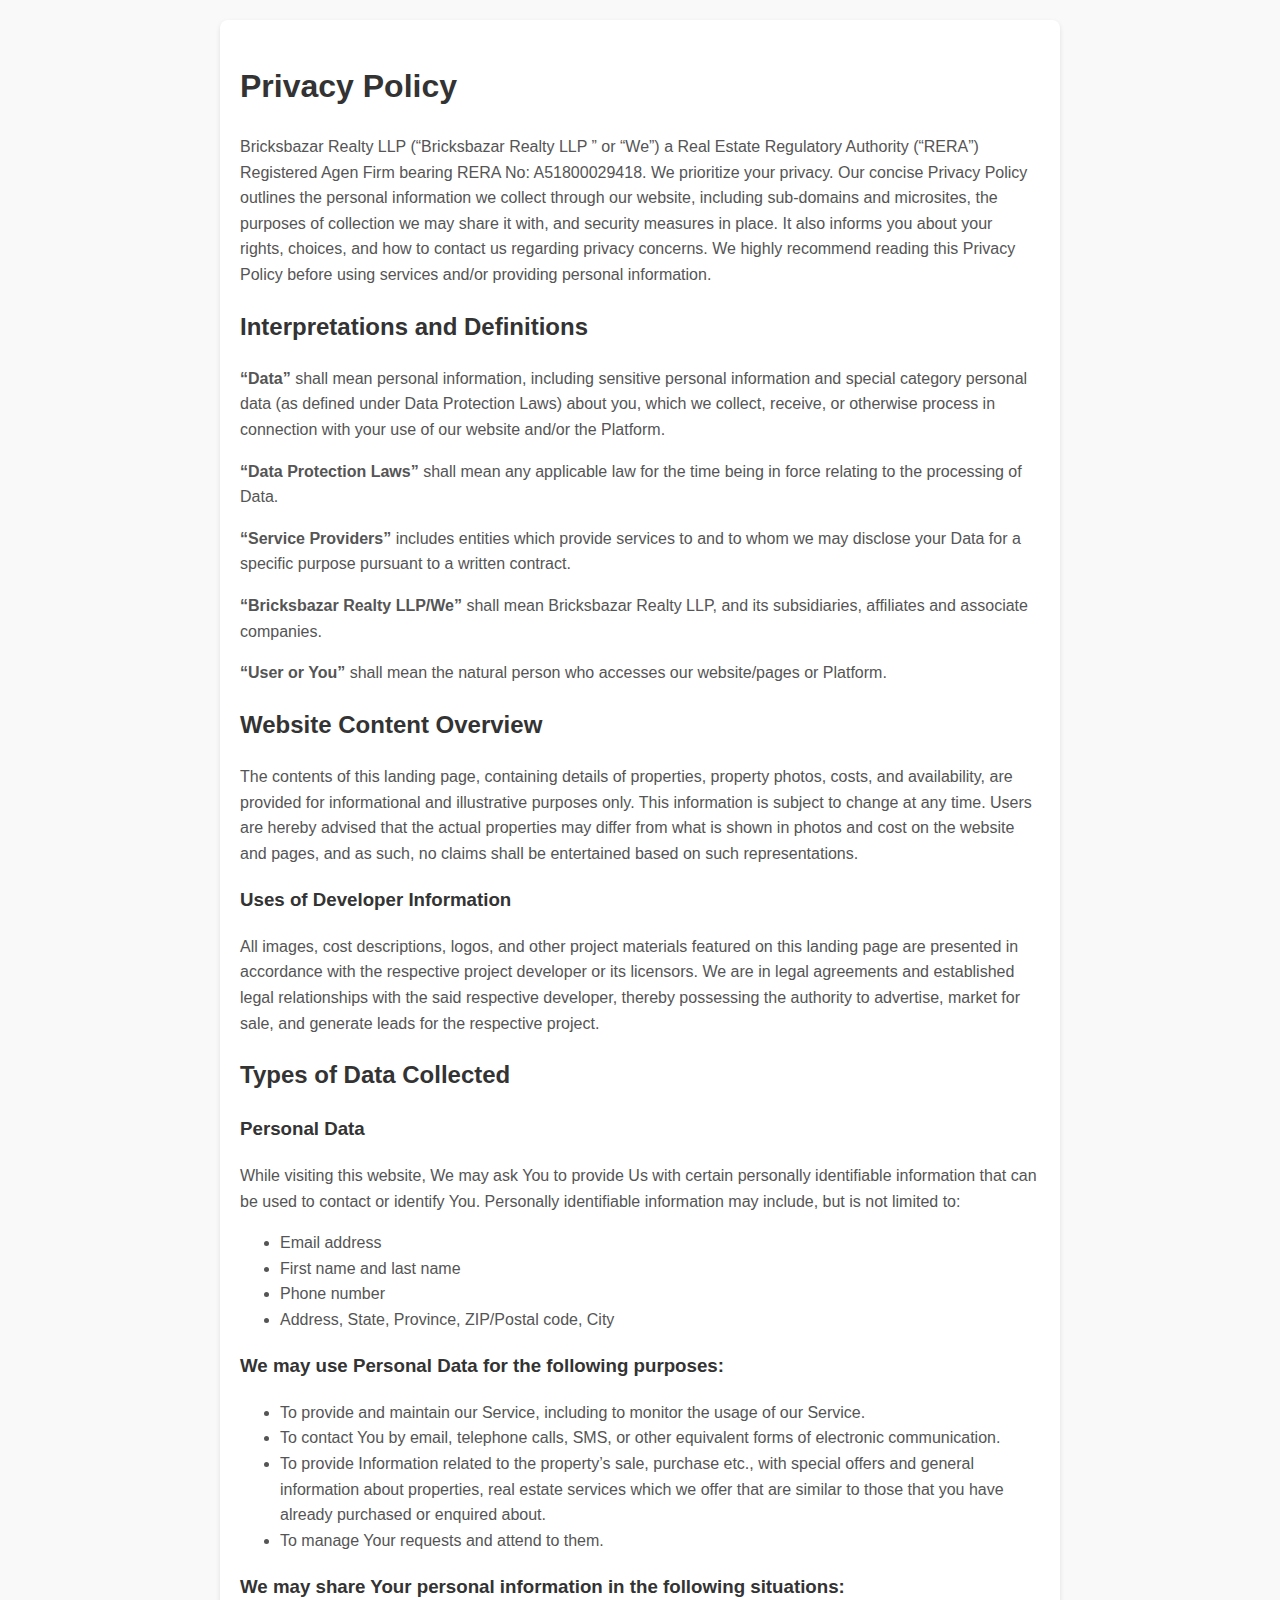
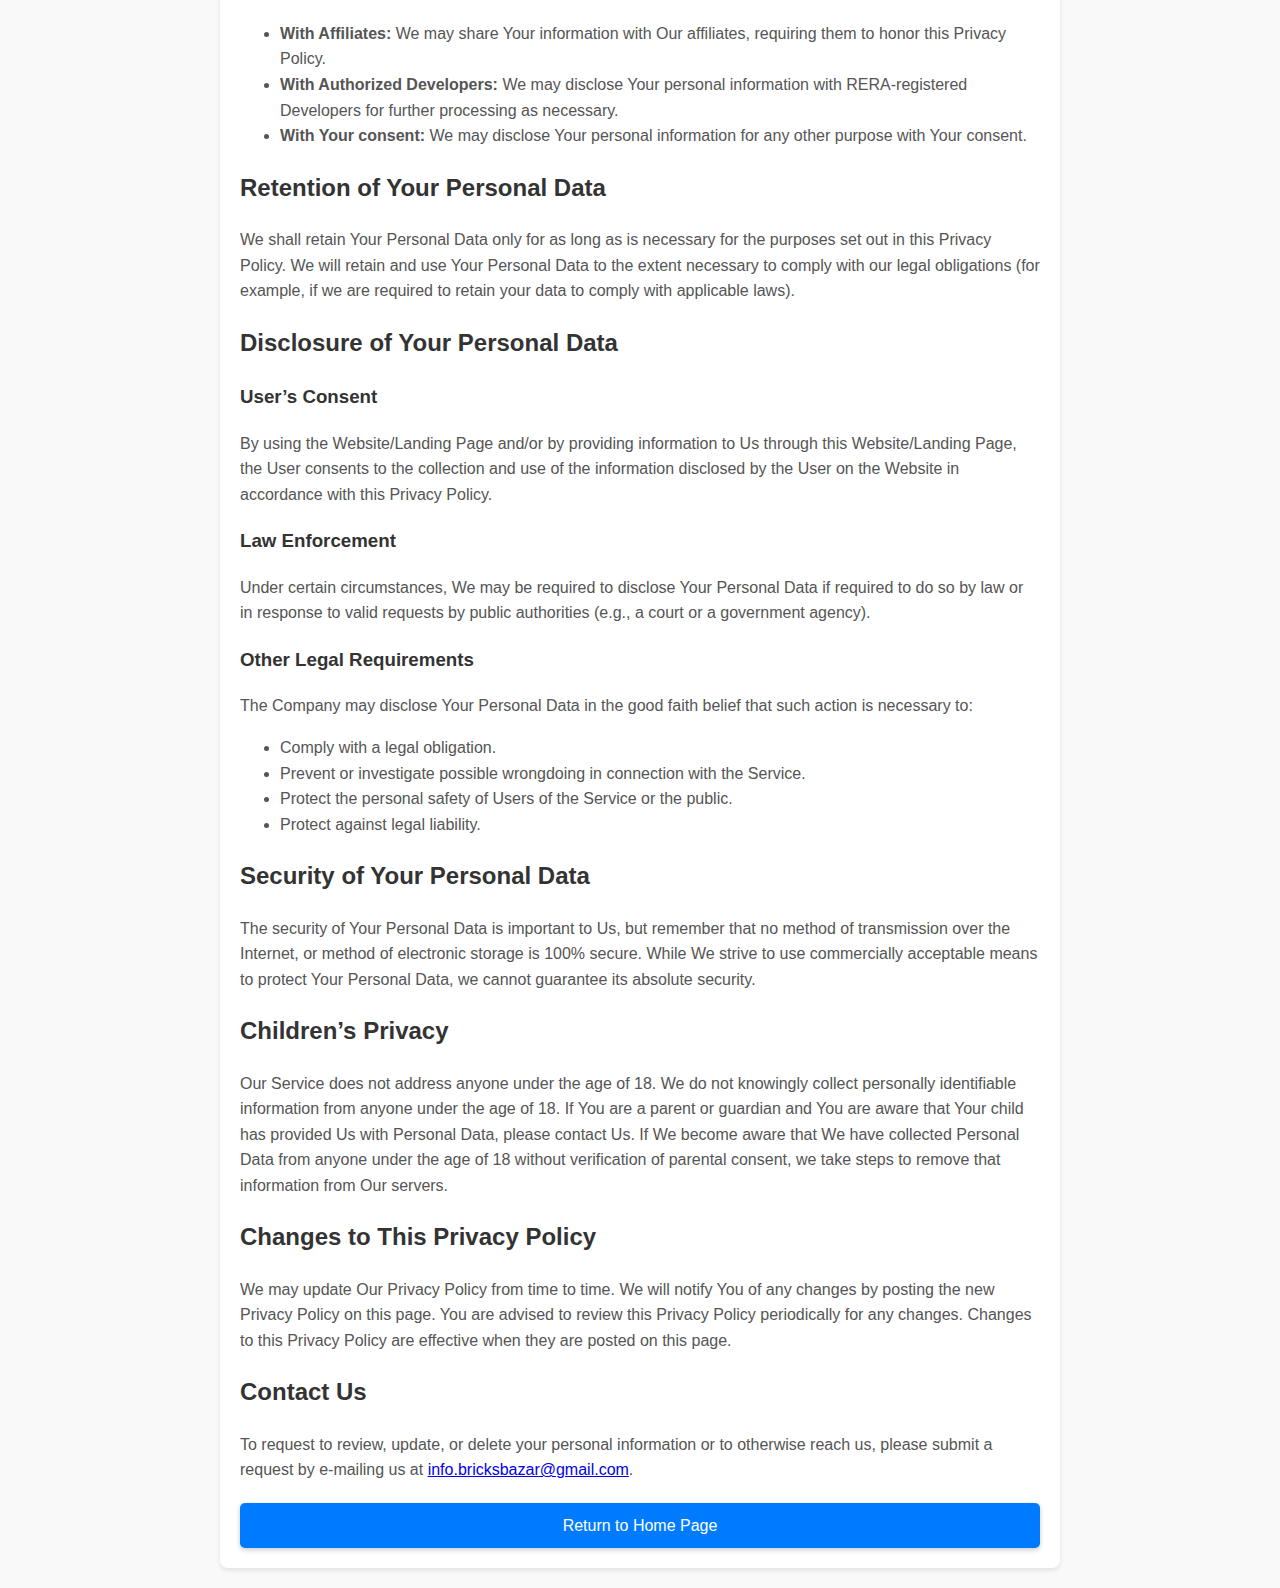
<file: Privacy-Policy.html>
<!DOCTYPE html>
<html lang="en">

<head>
    <meta charset="UTF-8">
    <meta name="viewport" content="width=device-width, initial-scale=1.0">
    <title>Privacy Policy</title>
    <style>
        body {
            margin: 0;
            font-family: Arial, sans-serif;
            line-height: 1.6;
            background-color: #f9f9f9;
        }

        .container {
            max-width: 800px;
            margin: 20px auto;
            padding: 20px;
            background: #fff;
            box-shadow: 0 2px 5px rgba(0, 0, 0, 0.1);
            border-radius: 8px;
        }

        h1,
        h2,
        h3 {
            color: #333;
        }

        p,
        ul,
        li {
            color: #555;
        }

        .home-button {
            display: block;
            margin: 20px auto 0;
            padding: 10px 20px;
            background-color: #007bff;
            color: #fff;
            text-align: center;
            text-decoration: none;
            font-size: 16px;
            border-radius: 5px;
            box-shadow: 0 2px 5px rgba(0, 0, 0, 0.2);
            transition: background-color 0.3s ease;
        }

        .home-button:hover {
            background-color: #0056b3;
        }
    </style>
</head>

<body>
    <div class="container">
        <h1>Privacy Policy</h1>
        <p>Bricksbazar Realty LLP (“Bricksbazar Realty LLP ” or “We”) a Real Estate Regulatory Authority (“RERA”)
            Registered Agen Firm bearing RERA No: A51800029418. We prioritize your privacy. Our concise Privacy Policy
            outlines the personal information we collect through our website, including sub-domains and microsites, the
            purposes of collection we may share it with, and security measures in place. It also informs you about your
            rights, choices, and how to contact us regarding privacy concerns. We highly recommend reading this Privacy
            Policy before using services and/or providing personal information.</p>

        <h2>Interpretations and Definitions</h2>
        <p>
            <strong>“Data”</strong> shall mean personal information, including sensitive personal information and
            special category personal data (as defined under Data Protection Laws) about you, which we collect, receive,
            or otherwise process in connection with your use of our website and/or the Platform.
        </p>
        <p>
            <strong>“Data Protection Laws”</strong> shall mean any applicable law for the time being in force relating
            to the processing of Data.
        </p>
        <p>
            <strong>“Service Providers”</strong> includes entities which provide services to and to whom we may disclose
            your Data for a specific purpose pursuant to a written contract.
        </p>
        <p>
            <strong>“Bricksbazar Realty LLP/We”</strong> shall mean Bricksbazar Realty LLP, and its subsidiaries,
            affiliates and associate companies.
        </p>
        <p>
            <strong>“User or You”</strong> shall mean the natural person who accesses our website/pages or Platform.
        </p>

        <h2>Website Content Overview</h2>
        <p>The contents of this landing page, containing details of properties, property photos, costs, and
            availability, are provided for informational and illustrative purposes only. This information is subject to
            change at any time. Users are hereby advised that the actual properties may differ from what is shown in
            photos and cost on the website and pages, and as such, no claims shall be entertained based on such
            representations.</p>

        <h3>Uses of Developer Information</h3>
        <p>All images, cost descriptions, logos, and other project materials featured on this landing page are presented
            in accordance with the respective project developer or its licensors. We are in legal agreements and
            established legal relationships with the said respective developer, thereby possessing the authority to
            advertise, market for sale, and generate leads for the respective project.</p>

        <h2>Types of Data Collected</h2>
        <h3>Personal Data</h3>
        <p>While visiting this website, We may ask You to provide Us with certain personally identifiable information
            that can be used to contact or identify You. Personally identifiable information may include, but is not
            limited to:</p>
        <ul>
            <li>Email address</li>
            <li>First name and last name</li>
            <li>Phone number</li>
            <li>Address, State, Province, ZIP/Postal code, City</li>
        </ul>

        <h3>We may use Personal Data for the following purposes:</h3>
        <ul>
            <li>To provide and maintain our Service, including to monitor the usage of our Service.</li>
            <li>To contact You by email, telephone calls, SMS, or other equivalent forms of electronic communication.
            </li>
            <li>To provide Information related to the property’s sale, purchase etc., with special offers and general
                information about properties, real estate services which we offer that are similar to those that you
                have already purchased or enquired about.</li>
            <li>To manage Your requests and attend to them.</li>
        </ul>

        <h3>We may share Your personal information in the following situations:</h3>
        <ul>
            <li><strong>With Affiliates:</strong> We may share Your information with Our affiliates, requiring them to
                honor this Privacy Policy.</li>
            <li><strong>With Authorized Developers:</strong> We may disclose Your personal information with
                RERA-registered Developers for further processing as necessary.</li>
            <li><strong>With Your consent:</strong> We may disclose Your personal information for any other purpose with
                Your consent.</li>
        </ul>

        <h2>Retention of Your Personal Data</h2>
        <p>We shall retain Your Personal Data only for as long as is necessary for the purposes set out in this Privacy
            Policy. We will retain and use Your Personal Data to the extent necessary to comply with our legal
            obligations (for example, if we are required to retain your data to comply with applicable laws).</p>

        <h2>Disclosure of Your Personal Data</h2>
        <h3>User’s Consent</h3>
        <p>By using the Website/Landing Page and/or by providing information to Us through this Website/Landing Page,
            the User consents to the collection and use of the information disclosed by the User on the Website in
            accordance with this Privacy Policy.</p>

        <h3>Law Enforcement</h3>
        <p>Under certain circumstances, We may be required to disclose Your Personal Data if required to do so by law or
            in response to valid requests by public authorities (e.g., a court or a government agency).</p>

        <h3>Other Legal Requirements</h3>
        <p>The Company may disclose Your Personal Data in the good faith belief that such action is necessary to:</p>
        <ul>
            <li>Comply with a legal obligation.</li>
            <li>Prevent or investigate possible wrongdoing in connection with the Service.</li>
            <li>Protect the personal safety of Users of the Service or the public.</li>
            <li>Protect against legal liability.</li>
        </ul>

        <h2>Security of Your Personal Data</h2>
        <p>The security of Your Personal Data is important to Us, but remember that no method of transmission over the
            Internet, or method of electronic storage is 100% secure. While We strive to use commercially acceptable
            means to protect Your Personal Data, we cannot guarantee its absolute security.</p>

        <h2>Children’s Privacy</h2>
        <p>Our Service does not address anyone under the age of 18. We do not knowingly collect personally identifiable
            information from anyone under the age of 18. If You are a parent or guardian and You are aware that Your
            child has provided Us with Personal Data, please contact Us. If We become aware that We have collected
            Personal Data from anyone under the age of 18 without verification of parental consent, we take steps to
            remove that information from Our servers.</p>

        <h2>Changes to This Privacy Policy</h2>
        <p>We may update Our Privacy Policy from time to time. We will notify You of any changes by posting the new
            Privacy Policy on this page. You are advised to review this Privacy Policy periodically for any changes.
            Changes to this Privacy Policy are effective when they are posted on this page.</p>

        <h2>Contact Us</h2>
        <p>To request to review, update, or delete your personal information or to otherwise reach us, please submit a
            request by e-mailing us at <a href="mailto:info.bricksbazar@gmail.com">info.bricksbazar@gmail.com</a>.</p>

        <a href="index.html" class="home-button">Return to Home Page</a>
    </div>
</body>

</html>
</file>
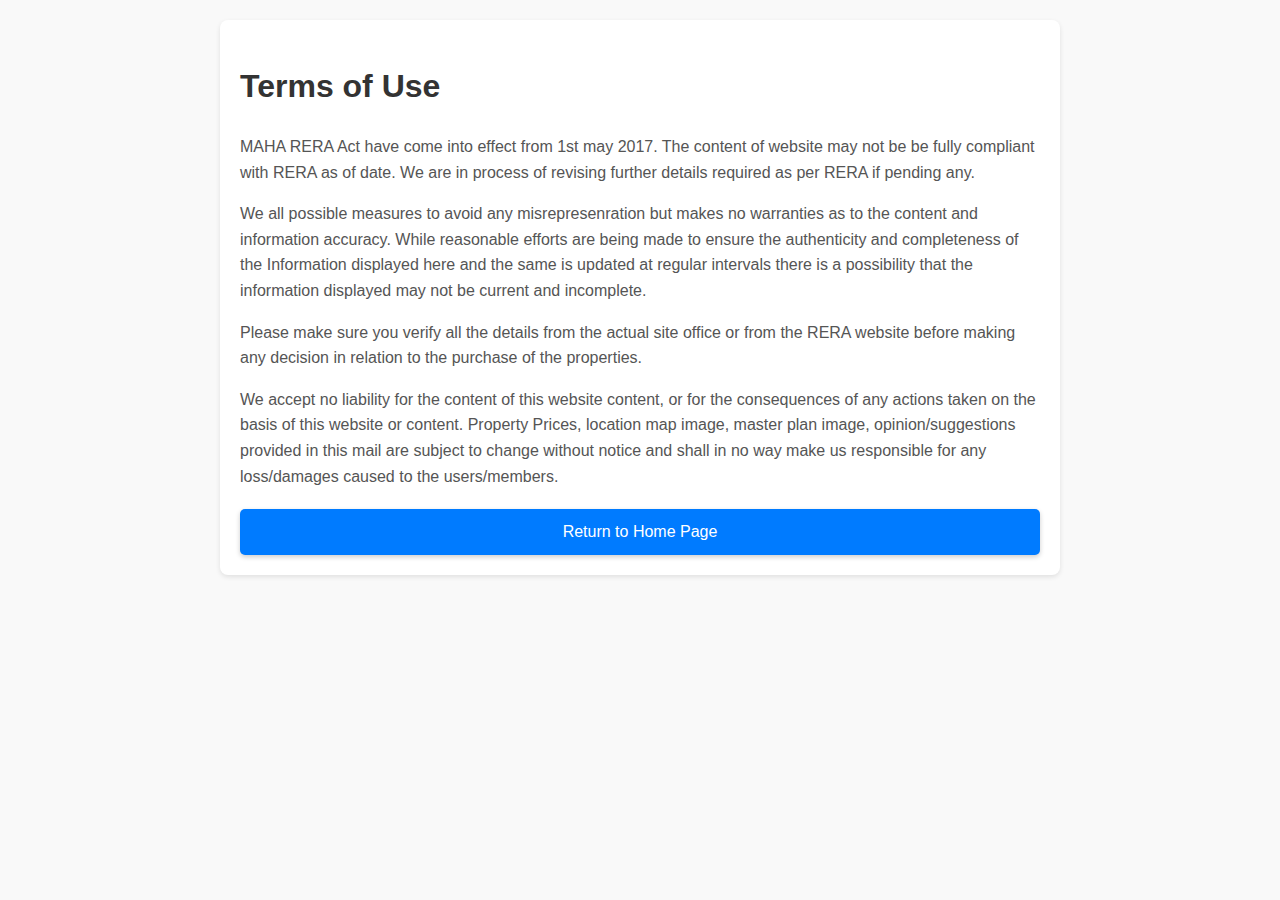
<file: Terms.html>
<!DOCTYPE html>
<html lang="en">

<head>
    <meta charset="UTF-8">
    <meta name="viewport" content="width=device-width, initial-scale=1.0">
    <title>Terms of Use</title>
    <style>
        body {
            margin: 0;
            font-family: Arial, sans-serif;
            line-height: 1.6;
            background-color: #f9f9f9;
        }

        .container {
            max-width: 800px;
            margin: 20px auto;
            padding: 20px;
            background: #fff;
            box-shadow: 0 2px 5px rgba(0, 0, 0, 0.1);
            border-radius: 8px;
        }

        h1,
        h2,
        h3 {
            color: #333;
        }

        p,
        ul,
        li {
            color: #555;
        }

        .home-button {
            display: block;
            margin: 20px auto 0;
            padding: 10px 20px;
            background-color: #007bff;
            color: #fff;
            text-align: center;
            text-decoration: none;
            font-size: 16px;
            border-radius: 5px;
            box-shadow: 0 2px 5px rgba(0, 0, 0, 0.2);
            transition: background-color 0.3s ease;
        }

        .home-button:hover {
            background-color: #0056b3;
        }
    </style>
</head>

<body>
    <div class="container">
        <h1>Terms of Use</h1>
        <p>MAHA RERA Act have come into effect from 1st may 2017. The content of website may not be be fully compliant
            with RERA as of date. We are in process of revising further details required as per RERA if pending any.</p>
        <p>We all possible measures to avoid any misrepresenration but makes no warranties as to the content and
            information accuracy. While reasonable efforts are being made to ensure the authenticity and completeness of
            the Information displayed here and the same is updated at regular intervals there is a possibility that the
            information displayed may not be current and incomplete.</p>
        <p>Please make sure you verify all the details from the actual site office or from the RERA website before
            making any decision in relation to the purchase of the properties.</p>
        <p>We accept no liability for the content of this website content, or for the consequences of any actions taken
            on the basis of this website or content. Property Prices, location map image, master plan image,
            opinion/suggestions provided in this mail are subject to change without notice and shall in no way make us
            responsible for any loss/damages caused to the users/members.</p>
        <a href="index.html" class="home-button">Return to Home Page</a>
    </div>
</body>

</html>
</file>
